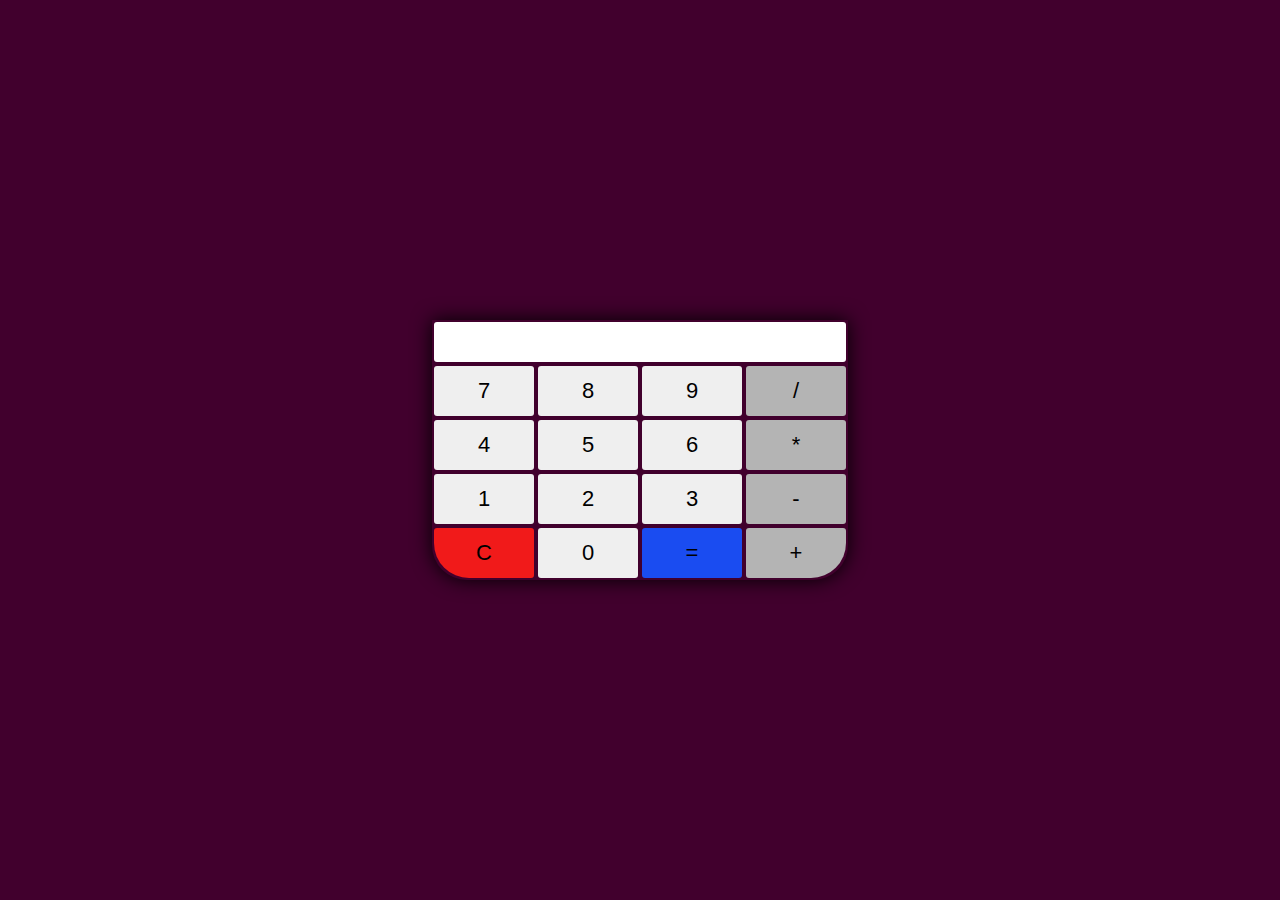
<file: Semana 08/Atividade01/index.html>
<!DOCTYPE html>
<html lang="en">
  <head>
    <meta charset="UTF-8" />
    <meta http-equiv="X-UA-Compatible" content="IE=edge" />
    <meta name="viewport" content="width=device-width, initial-scale=1.0" />
    <script language="JavaScript" src="calculadora.js"></script>
    <link rel="stylesheet" href="estilo.css" />
    <title>Document</title>
  </head>
  <body>
    <form action="" name="calc">
      <div id="calculadora">
        <input type="text" name="visor" id="visor" />
        <div id="primeira">
          <input
            type="button"
            value="7"
            class="botao borda"
            onclick="botao(value)"
          />
          <input
            type="button"
            value="8"
            class="botao borda"
            onclick="botao(value)"
          />
          <input
            type="button"
            value="9"
            class="botao borda"
            onclick="botao(value)"
          />
          <input
            type="button"
            value="/"
            class="botao borda"
            onclick="botao(value)"
          />
        </div>
        <div id="segunda">
          <input
            type="button"
            value="4"
            class="botao borda"
            onclick="botao(value)"
          />
          <input
            type="button"
            value="5"
            class="botao borda"
            onclick="botao(value)"
          />
          <input
            type="button"
            value="6"
            class="botao borda"
            onclick="botao(value)"
          />
          <input
            type="button"
            value="*"
            class="botao borda"
            onclick="botao(value)"
          />
        </div>
        <div id="terceira">
          <input
            type="button"
            value="1"
            class="botao borda"
            onclick="botao(value)"
          />
          <input
            type="button"
            value="2"
            class="botao borda"
            onclick="botao(value)"
          />
          <input
            type="button"
            value="3"
            class="botao borda"
            onclick="botao(value)"
          />
          <input
            type="button"
            value="-"
            class="botao borda"
            onclick="botao(value)"
          />
        </div>
        <div id="quarta">
          <input
            type="button"
            value="C"
            class="botao borda"
            onclick="reseta()"
          />
          <input
            type="button"
            value="0"
            class="botao borda"
            onclick="botao(value)"
          />
          <input
            type="button"
            value="="
            class="botao borda"
            onclick="calcula()"
          />
          <input
            type="button"
            value="+"
            class="botao borda"
            onclick="botao(value)"
          />
        </div>
      </div>
    </form>
  </body>
</html>
</file>
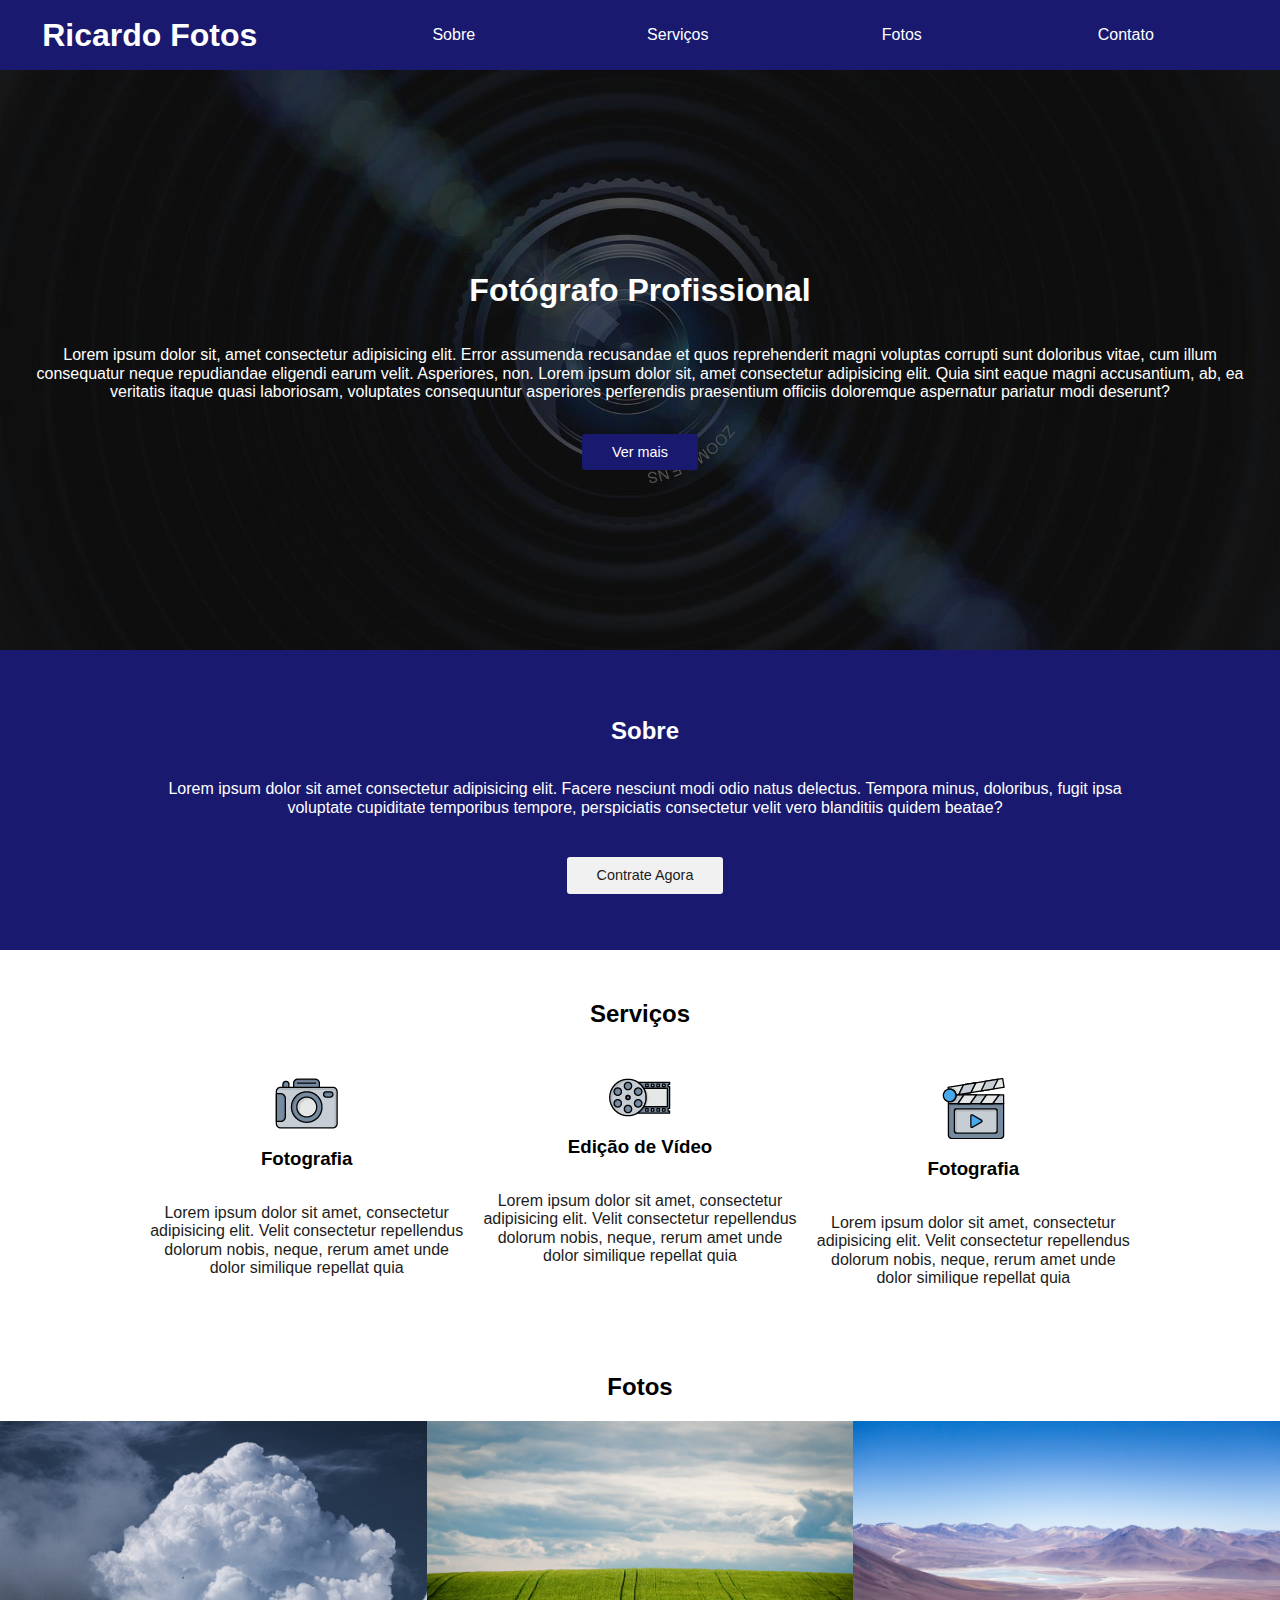
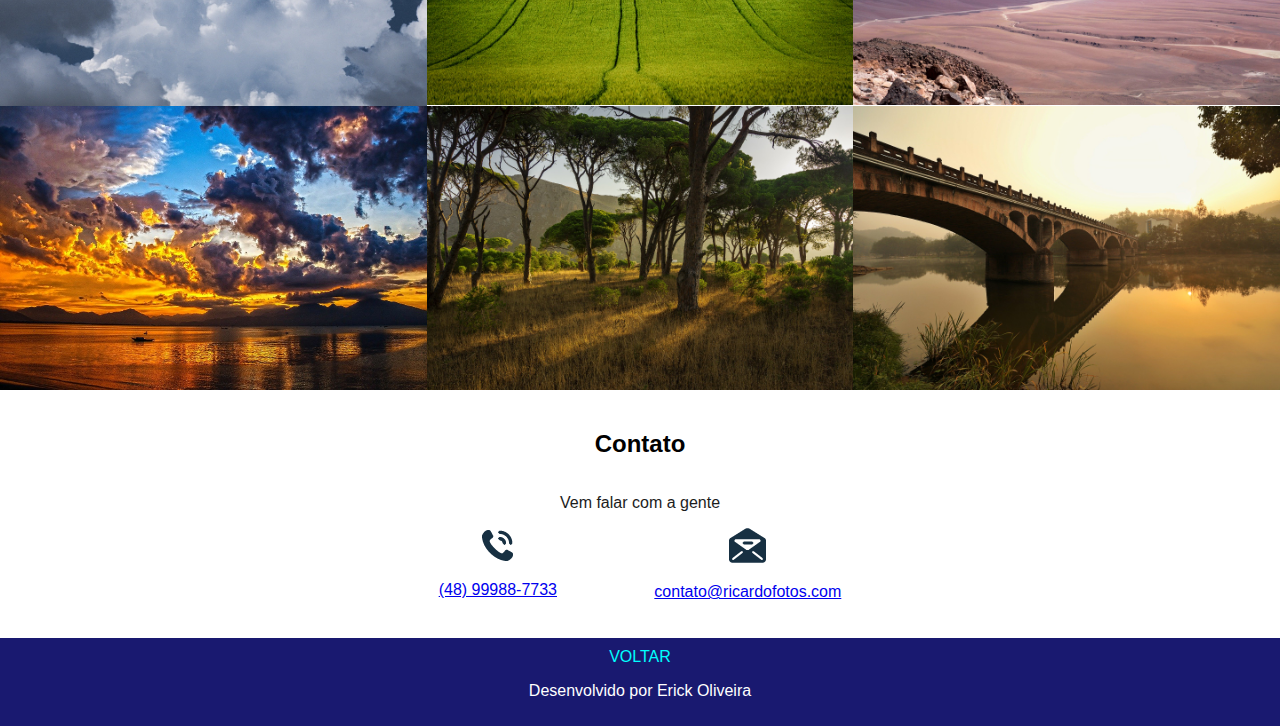
<file: Semana 08/Atividade02/index.html>
<!DOCTYPE html>
<html lang="en">
  <head>
    <meta charset="UTF-8" />
    <meta http-equiv="X-UA-Compatible" content="IE=edge" />
    <meta name="viewport" content="width=device-width, initial-scale=1.0" />
    <link rel="stylesheet" href="css/style.css" />
    <link rel="stylesheet" href="css/normalize.css" />
    <title>Ricardo Fotos</title>
  </head>
  <body>
    <nav>
      <a href="#">Ricardo Fotos</a>
      <ul>
        <li>
          <a href="#sobre">Sobre</a>
        </li>
        <li>
          <a href="#servicos">Serviços</a>
        </li>
        <li>
          <a href="#fotos">Fotos</a>
        </li>
        <li>
          <a href="#contato">Contato</a>
        </li>
      </ul>
    </nav>

    <header id="topo">
      <h1>Fotógrafo Profissional</h1>
      <p>
        Lorem ipsum dolor sit, amet consectetur adipisicing elit. Error
        assumenda recusandae et quos reprehenderit magni voluptas corrupti sunt
        doloribus vitae, cum illum consequatur neque repudiandae eligendi earum
        velit. Asperiores, non. Lorem ipsum dolor sit, amet consectetur
        adipisicing elit. Quia sint eaque magni accusantium, ab, ea veritatis
        itaque quasi laboriosam, voluptates consequuntur asperiores perferendis
        praesentium officiis doloremque aspernatur pariatur modi deserunt?
      </p>

      <a href="#servicos" class="botao">Ver mais</a>
    </header>

    <section id="sobre">
      <h2>Sobre</h2>
      <p>
        Lorem ipsum dolor sit amet consectetur adipisicing elit. Facere nesciunt
        modi odio natus delectus. Tempora minus, doloribus, fugit ipsa voluptate
        cupiditate temporibus tempore, perspiciatis consectetur velit vero
        blanditiis quidem beatae?
      </p>
      <a href="#contato" class="botao">Contrate Agora</a>
    </section>

    <section id="servicos">
      <h2>Serviços</h2>

      <div>
        <img src="img/p1.png" alt="Camera" />
        <h3>Fotografia</h3>
        <p>
          Lorem ipsum dolor sit amet, consectetur adipisicing elit. Velit
          consectetur repellendus dolorum nobis, neque, rerum amet unde dolor
          similique repellat quia
        </p>
      </div>
      <div>
        <img src="img/p2.png" alt="Filme" />
        <h3>Edição de Vídeo</h3>
        <p>
          Lorem ipsum dolor sit amet, consectetur adipisicing elit. Velit
          consectetur repellendus dolorum nobis, neque, rerum amet unde dolor
          similique repellat quia
        </p>
      </div>
      <div>
        <img src="img/p3.png" alt="vioplayer" />
        <h3>Fotografia</h3>
        <p>
          Lorem ipsum dolor sit amet, consectetur adipisicing elit. Velit
          consectetur repellendus dolorum nobis, neque, rerum amet unde dolor
          similique repellat quia
        </p>
      </div>
    </section>

    <section id="fotos">
      <h2>Fotos</h2>
      <img src="img/ceu.jpg" alt="ceu" />
      <img src="img/grama.jpg" alt="grama" />
      <img src="img/montanha.jpg" alt="montanha" />
      <img src="img/mar.jpg" alt="mar" />
      <img src="img/arvores.jpg" alt="arvores" />
      <img src="img/ponte.jpg" alt="ponte" />
    </section>

    <section id="contato">
      <h2>Contato</h2>
      <p>Vem falar com a gente</p>

      <div>
        <img src="img/tel.png" alt="telefone" />
        <p><a href="tel:48999887733">(48) 99988-7733</a></p>
      </div>

      <div>
        <img src="img/mail.png" alt="main" />
        <p>
          <a href="mailto:contato@ricardofotos.com">contato@ricardofotos.com</a>
        </p>
      </div>
    </section>

    <footer>
      <a href="#topo">VOLTAR</a>
      <p>Desenvolvido por Erick Oliveira</p>
    </footer>
  </body>
</html>
</file>
<file: Semana 08/Atividade01/estilo.css>
* {
  padding: 0;
  margin: 0;
  outline: none;
  font-family: "Roboto", sans-serif;
  font-weight: 500;
  font-size: 22px;
}

body {
  height: 100vh;
  background: #41002d;
  display: flex;
  align-items: center;
  justify-content: center;
}

input {
  margin: 2px;
  border: none;
  border-radius: 3px;
}

input[type="text"] {
  width: calc(100% - 4px);
  height: 40px;
}

input[type="button"] {
  width: 100px;
  height: 50px;
  margin: 2px;

  transition: ease 0.2s;
}

div#calculadora {
  box-shadow: 0 0 20px black;
}

div#calculadora div {
  display: flex;
}

div#calculadora div input:nth-child(4) {
  background: #b4b4b4;
}

div#quarta input:nth-child(1) {
  background: #f11a1a;
}

div#quarta input:nth-child(1),
div#calculadora {
  border-bottom-left-radius: 35px;
}

div#quarta input:nth-child(3) {
  background: #1a4cf1;
}

div#quarta input:nth-child(4),
div#calculadora {
  border-bottom-right-radius: 35px;
}

input[type="button"]:hover {
  filter: brightness(50%);
}

input[type="button"]:active {
  transform: scale(0.1);
}
</file>
<file: Semana 08/Atividade02/css/style.css>
body {
  font-family: "Roboto", sans-serif;
  color: #1c1c1c;
}

h1,
h2,
h3 {
  font-family: sans-serif;
  color: #000000;
}

.botao {
  color: #ffffff;
  text-decoration: none;
  padding: 10px 30px;
  background-color: #191970;
  font-size: 0.9em;
  border-radius: 3px;
}

nav {
  display: flex;
  flex-direction: column;
  align-items: center;
  background-color: #191970;
}

nav > a {
  text-decoration: none;
  color: #ffffff;
  font-weight: 800;
  font-size: 32px;
  font-family: sans-serif;
}

nav ul {
  display: flex;
  flex-direction: column;
  align-items: center;
  list-style: none;
  padding: 0;
  width: 100%;
}

nav ul li {
  text-align: center;
  width: 100%;
}

nav ul li a {
  display: inline-block;
  padding: 10px 0;
  width: 100%;
  text-decoration: none;
  color: #ffffff;
}

header {
  display: flex;
  flex-direction: column;
  align-items: center;

  background-image: url("../img/camera.jpg");
  background-size: cover;
  background-repeat: no-repeat;
  background-position: center;
  color: #ffffff;
  text-align: center;
  padding: 20px;
}

header h1 {
  color: #ffffff;
}

header p {
  margin-bottom: 2em;
}

#sobre {
  display: flex;
  flex-direction: column;
  align-items: center;
  text-align: center;
  padding: 10px 10px 20px 20px;
  background-color: #191970;
  color: #ffffff;
}

#sobre h2 {
  color: #ffffff;
}

#sobre p {
  margin-bottom: 2.5em;
  max-width: 1000px;
}

#sobre .botao {
  background-color: #f1f1f1;
  color: #1c1c1c;
}

#servicos {
  display: flex;
  flex-direction: column;
  align-items: center;
  padding: 30px;
}

#servicos div {
  display: flex;
  flex-direction: column;
  align-items: center;
  text-align: center;
  margin-top: 30px;
}

#fotos {
  display: flex;
  flex-direction: column;
  align-items: center;
  padding-top: 20px;
}

#fotos h2 {
  margin-bottom: 20px;
}

#fotos img {
  width: 100%;
}

#contato {
  display: flex;
  flex-direction: column;
  align-items: center;
  text-align: center;

  padding: 20px;
}

footer {
  text-align: center;
  padding: 10px;
  background-color: #191970;
  color: #ffffff;
}

footer a {
  text-decoration: none;
  color: #00ffff;
}

@media screen and (min-width: 768px) {
  nav {
    flex-direction: row;
    justify-content: space-around;
  }

  nav ul {
    flex-direction: row;
    width: 70%;
  }

  header {
    height: 600px;
    height: 60vh;
    justify-content: center;
  }

  #sobre {
    height: 250px;
    height: 30vh;
    justify-content: center;
    min-height: 250px;
  }

  #servicos {
    flex-direction: row;
    flex-wrap: wrap;
    align-items: flex-start;
    max-width: 1000px;
    margin: 0 auto;
  }

  #servicos h2 {
    text-align: center;
    width: 100%;
  }

  #servicos div {
    flex-grow: 1;
    flex-basis: 150px;
    padding: 0 10px;
  }

  #fotos {
    flex-direction: row;
    flex-wrap: wrap;
  }

  #fotos h2 {
    width: 100%;
    text-align: center;
  }

  #fotos img {
    width: 33.333%;
  }

  #contato {
    flex-direction: row;
    flex-wrap: wrap;
    justify-content: space-around;
    max-width: 500px;
    margin: 0 auto;
  }

  #contato h2,
  #contato p {
    width: 100%;
  }
}
</file>
